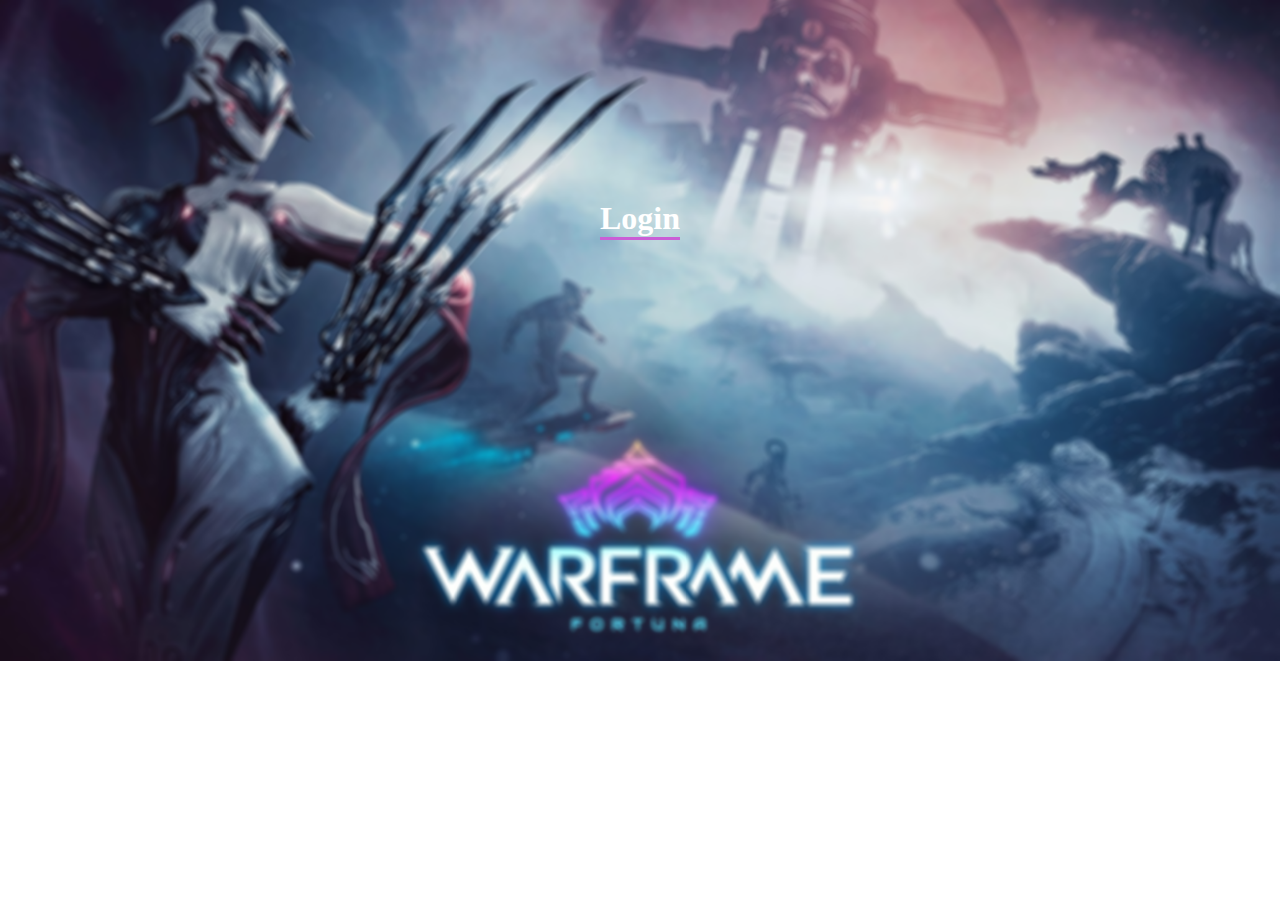
<file: Final/login.html>
<!DOCTYPE html>
<html lang="en">
<head>
	<meta charset="UTF-8">
	<link rel="stylesheet" href="css/login.css">
	<title>Login</title>
</head>
<body>
	<section>
		<h1>Login</h1>
	</section>
</body>
</html>
</file>
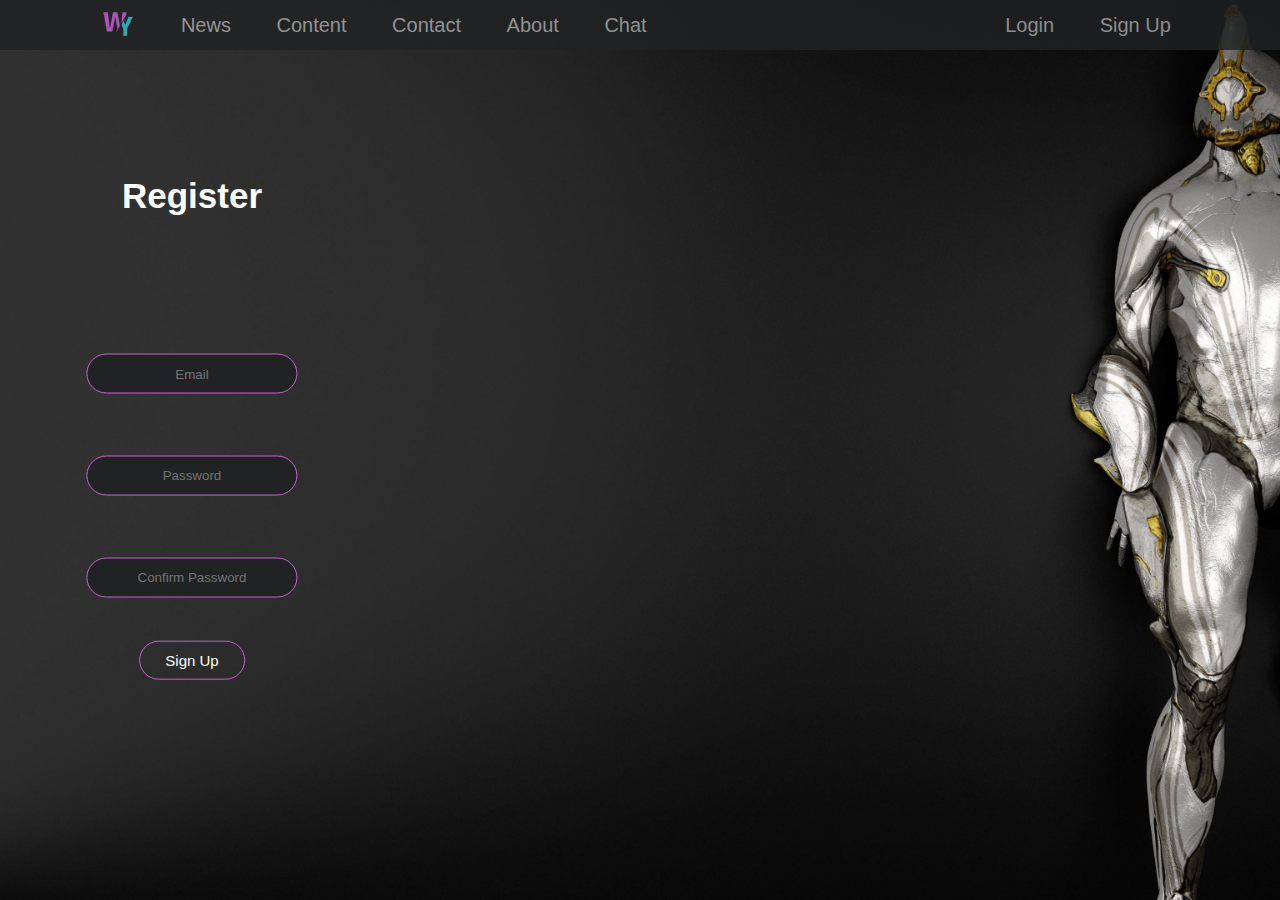
<file: Final/SignUp.html>
<!DOCTYPE html>
<html lang="en">
<head>
    <meta charset="UTF-8">
    <link rel="stylesheet" href="css/reg.css">
    <link rel="stylesheet" href="css/nav.css">
    <link rel="stylesheet" href="https://use.fontawesome.com/releases/v5.11.2/css/all.css" integrity="sha384-KA6wR/X5RY4zFAHpv/CnoG2UW1uogYfdnP67Uv7eULvTveboZJg0qUpmJZb5VqzN" crossorigin="anonymous">
    <title>Register</title>
</head>
<body>
    <header>
        <div class="header_inner">
            <nav class="nav_1">
                <ul>
                    <a class="logo" href="index.html"><img src="img/logo3.png" alt="Logo"></a>
                    <li><a href="#">News</a></li>
                    <li><a href="#">Content</a></li>
                    <li><a href="#">Contact</a></li>
                    <li><a href="#">About</a></li>
                    <li><a href="#">Chat</a></li>
                </ul>
            </nav>
            <nav class="nav_2">
                <ul>
                    <li><a href="Login.html">Login</a></li>
                    <li><a href="SignUp.html">Sign Up</a></li>
                </ul>
            </nav>
        </div>
    </header>
    <section>
           <h1>Register</h1>
           <a class="vk icon" href="#"><i class="fab fa-vk"></i></a>
           <a class="fb icon" href="#"><i class="fab fa-facebook"></i></a>
           <a class="g icon" href="#"><i class="fab fa-google"></i></a>
           <a class="t icon" href="#"><i class="fab fa-twitter"></i></a>
            <input class="form login" type="login" placeholder="Email">
            <input class="form pass" type="password" placeholder="Password">
            <input class="form confirm" type="password" placeholder="Confirm Password">
            <input class="button" type="submit" value="Sign Up">

    </section>
</body>
</html>
</file>
<file: Final/css/login.css>
*{
	padding: 0;
	margin: 0;
	box-sizing: border-box;
}

body{
	background-image: url(../img/login.png);
	background-repeat: no-repeat;
	background-size: cover ;
}

section{
	background-color: rgba(32,34,35,0);
	width: 500px;
	height: 500px;
	position: absolute;
	top: 50%;
	left: 50%;
	transform: translate(-50%,-50%);
}

h1{
	position: absolute;
	left: 50%;
	transform: translateX(-50%);
	color: #fff;
	border-bottom: 3px solid #CA5ED6;
	width:;
}
</file>
<file: Final/css/reg.css>
*{
    padding: 0;
    margin: 0;
    box-sizing: border-box;
    outline: none;
    font-family: Tahoma, sans-serif;
}

body{
    background-image: url(../img/bgLogin.jpg);
    background-size: cover;
    background-attachment: fixed;
}

a{
    text-decoration: none;
    position: relative;
}

section{
    background-color: rgba(32,34,35,0);
    width: 55%;
    height: 61%;
    position: absolute;
    top: 50%;
    left: 15%;
    transform: translate(-50%,-50%);
    text-align: center;

}

.form{
    height: 40px;
    position: absolute;
    background-color: rgba(32,34,35);
    border: none;
    border-radius: 30px;
    text-align: center;
    color: #fff;
    left: 50%;
    border: 1px solid #CA5ED6;
    transition: 0.3s;
    width: 30%;
}

.login{
    top: 35%;
    transform: translate(-50%,-35%);
}

.pass{
    top: 55%;
    transform: translate(-50%,-55%);
}

.confirm{
    top: 75%;
    transform: translate(-50%,-75%);
}

.login:focus{
    width: 40%;
    border-color: #2EB8CF;
}

.pass:focus{
    width: 40%;
    border-color: #2EB8CF;
}

.confirm:focus{
    width: 40%;
    border-color: #2EB8CF;
}



.button{
    position: absolute;
    top: 90%;
    left: 50%;
    transform: translate(-50%,-75%);
    width: 15%;
    height: 7%;
    border: 1px solid #CA5ED6;
    border-radius: 30px;
    color: #fff;
    font-size: 15px;
    background-color: rgba(32,34,35,0);
}

.button:hover{
    cursor: pointer;
    border-color: #2EB8CF;
}

h1{
    color: #fff;
    font-size:35px;
}

.reset{
    font-size: 8px;
    color: #fff;
    border-bottom: 1px solid #fff;
    position: absolute;
    top: 79%;
    left: 50%;
    transform: translate(-50%);
}

.remember{
    position: absolute;
    top: 65%;
    left: 42%;
    font-size: 11px;
    transform: translate(-42%,-65%);

}

.icon{
    position: absolute;
    width: 30px;
    height: 30px;
    font-size: 20px;
    top: 16%;
}

.vk{
    right: 57%;
    color: #4A76A8;
}

.fb{
    right: 45%;
    color: #4267B2;
}

.g{
    right: 51%;
    color: #EA4335;
}

.t{
    right: 39%;
    color: #15AABF;
}
</file>
<file: Final/css/nav.css>
li{
    list-style: none;
    display: inline-block;
    margin-left: 20px;
    margin-right: 20px;
}


.header_inner{
    position: fixed;
    width: 100%;
    height: 50px;
    display: flex;
    justify-content: space-between;
    background-color: #202223;
    font-size: 20px;
    opacity: 0.8;
    z-index: 2;
}

nav{
    text-align: center;
}

.logo{
    background-repeat: no-repeat;
    vertical-align: middle;
    margin-right: 20px;

}


.nav_1{
    margin-left: 5%;
    width: 50%;
}

.nav_2{
    width: 20%;
    margin-right: 5%;
}

.header_inner nav ul li a{
    line-height: 50px;
    color: #AEAEAF;
}

.nav_1 ul li a::before{
    position: absolute;
    content: "";
    top: 0;
    bottom: 0;
    width: 100%;
    transition: all 0.4s;
    border-bottom: 1px solid #35C3D4;
    transform: scaleX(0);
    border-top: 1px solid #35C3D4;
}


.nav_1 ul li a:hover::before{
    transform: scaleX(1);
}

.nav_2 ul li a::before{
    position: absolute;
    content: "";
    top: 0;
    bottom: 0;
    width: 100%;
    transition: all 0.4s;
    border-bottom: 1px solid #35C3D4;
    transform: scaleX(0);
    border-top: 1px solid #35C3D4;
}


.nav_2 ul li a:hover::before{
    transform: scaleX(1);
}
.nav_2 ul li a:hover{
    color: #CA5ED6;
}

.nav_1 ul li a:hover{
    color: #CA5ED6;
}
</file>
